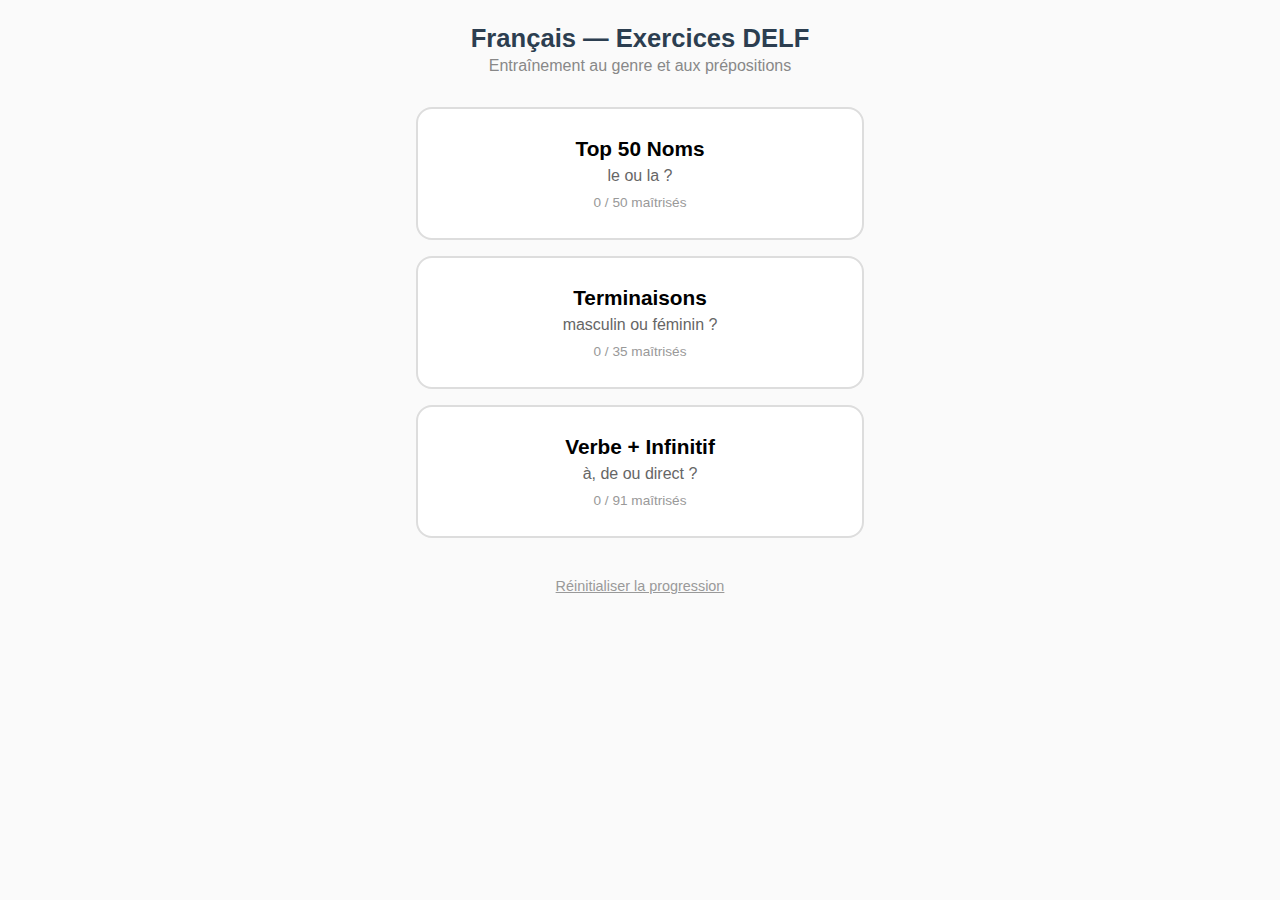
<file: index.html>
<!DOCTYPE html>
<html lang="fr">
<head>
  <meta charset="UTF-8">
  <meta name="viewport" content="width=device-width, initial-scale=1.0">
  <title>Français — Exercices DELF</title>
  <link rel="stylesheet" href="style.css">
</head>
<body>

  <!-- MENU SCREEN -->
  <div id="menu" class="screen active">
    <h1>Français — Exercices DELF</h1>
    <p class="subtitle">Entraînement au genre et aux prépositions</p>

    <div class="menu-cards">
      <button class="menu-card" onclick="startMode('nouns')">
        <span class="menu-card-title">Top 50 Noms</span>
        <span class="menu-card-desc">le ou la ?</span>
        <span class="menu-card-progress" id="nouns-progress">0 / 50 maîtrisés</span>
      </button>

      <button class="menu-card" onclick="startMode('endings')">
        <span class="menu-card-title">Terminaisons</span>
        <span class="menu-card-desc">masculin ou féminin ?</span>
        <span class="menu-card-progress" id="endings-progress">0 / 34 maîtrisés</span>
      </button>

      <button class="menu-card" onclick="startMode('verbs')">
        <span class="menu-card-title">Verbe + Infinitif</span>
        <span class="menu-card-desc">à, de ou direct ?</span>
        <span class="menu-card-progress" id="verbs-progress">0 / 91 maîtrisés</span>
      </button>
    </div>

    <button class="reset-btn" onclick="confirmReset()">Réinitialiser la progression</button>
  </div>

  <!-- PRACTICE SCREEN -->
  <div id="practice" class="screen">
    <div class="practice-header">
      <button class="back-btn" onclick="goToMenu()">&larr; Menu</button>
      <span class="card-counter" id="card-counter"></span>
    </div>
    <div class="progress-bar-container">
      <div class="progress-bar" id="progress-bar"></div>
    </div>

    <!-- Question state -->
    <div id="question-state">
      <div class="card" id="card-prompt"></div>
      <div class="answer-buttons" id="answer-buttons"></div>
    </div>

    <!-- Answer state -->
    <div id="answer-state" class="hidden">
      <div class="card" id="card-answer"></div>
      <div class="answer-footer">
        <label class="mastered-label">
          <input type="checkbox" id="mastered-check">
          <span>J'ai compris !</span>
        </label>
        <button class="next-btn" id="next-btn">Suivant &rarr;</button>
      </div>
    </div>
  </div>

  <!-- COMPLETION SCREEN -->
  <div id="complete" class="screen">
    <div class="complete-content">
      <div class="complete-emoji">&#127881;</div>
      <h2>Bravo !</h2>
      <p id="complete-msg"></p>
      <button class="menu-card" onclick="goToMenu()">Retour au menu</button>
    </div>
  </div>

  <script src="app.js"></script>
</body>
</html>
</file>
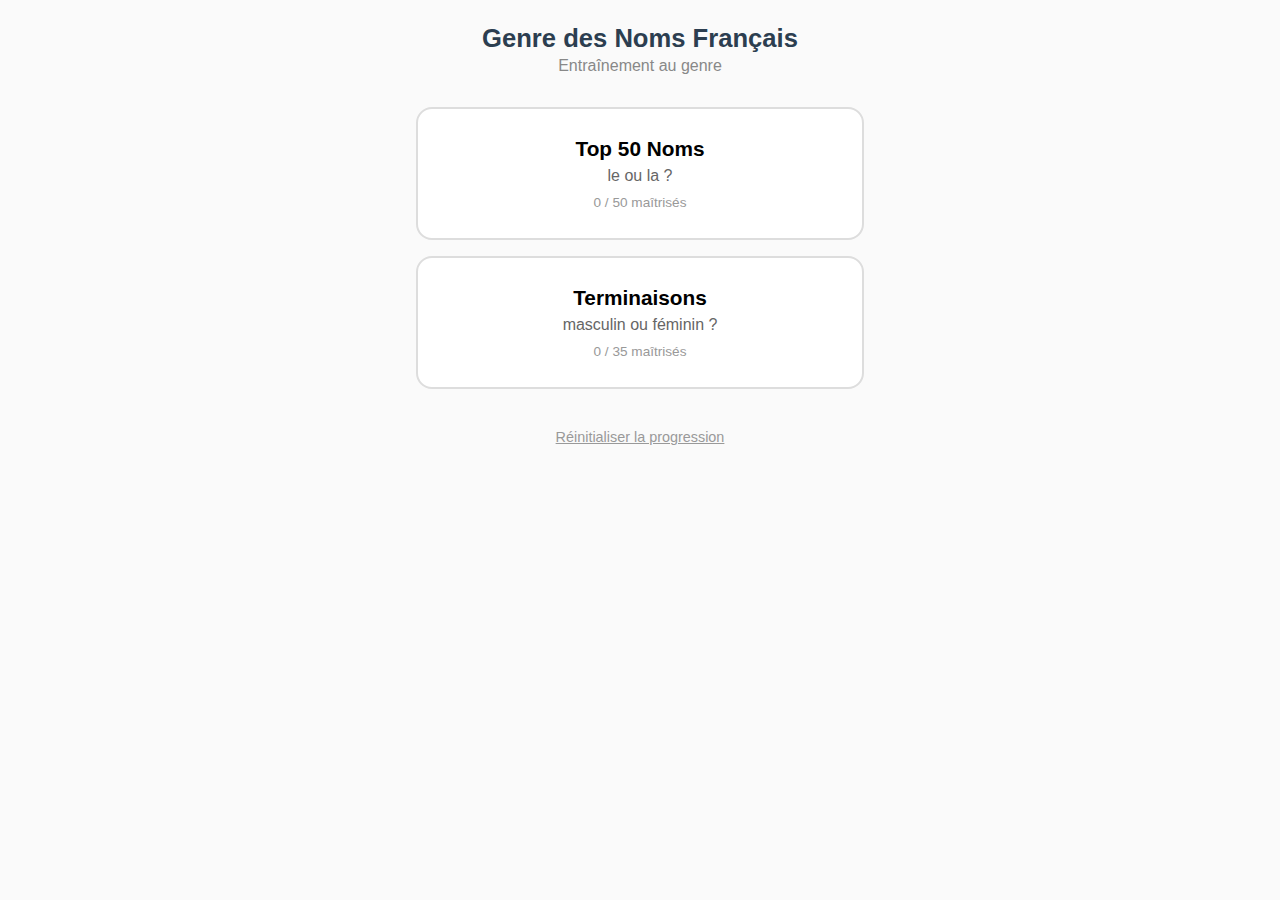
<file: docs/index.html>
<!DOCTYPE html>
<html lang="fr">
<head>
  <meta charset="UTF-8">
  <meta name="viewport" content="width=device-width, initial-scale=1.0">
  <title>Genre des Noms Français</title>
  <link rel="stylesheet" href="style.css">
</head>
<body>

  <!-- MENU SCREEN -->
  <div id="menu" class="screen active">
    <h1>Genre des Noms Français</h1>
    <p class="subtitle">Entraînement au genre</p>

    <div class="menu-cards">
      <button class="menu-card" onclick="startMode('nouns')">
        <span class="menu-card-title">Top 50 Noms</span>
        <span class="menu-card-desc">le ou la ?</span>
        <span class="menu-card-progress" id="nouns-progress">0 / 50 maîtrisés</span>
      </button>

      <button class="menu-card" onclick="startMode('endings')">
        <span class="menu-card-title">Terminaisons</span>
        <span class="menu-card-desc">masculin ou féminin ?</span>
        <span class="menu-card-progress" id="endings-progress">0 / 34 maîtrisés</span>
      </button>
    </div>

    <button class="reset-btn" onclick="confirmReset()">Réinitialiser la progression</button>
  </div>

  <!-- PRACTICE SCREEN -->
  <div id="practice" class="screen">
    <div class="practice-header">
      <button class="back-btn" onclick="goToMenu()">&larr; Menu</button>
      <span class="card-counter" id="card-counter"></span>
    </div>
    <div class="progress-bar-container">
      <div class="progress-bar" id="progress-bar"></div>
    </div>

    <!-- Question state -->
    <div id="question-state">
      <div class="card" id="card-prompt"></div>
      <div class="answer-buttons" id="answer-buttons"></div>
    </div>

    <!-- Answer state -->
    <div id="answer-state" class="hidden">
      <div class="card" id="card-answer"></div>
      <div class="answer-footer">
        <label class="mastered-label">
          <input type="checkbox" id="mastered-check">
          <span>J'ai compris !</span>
        </label>
        <button class="next-btn" id="next-btn">Suivant &rarr;</button>
      </div>
    </div>
  </div>

  <!-- COMPLETION SCREEN -->
  <div id="complete" class="screen">
    <div class="complete-content">
      <div class="complete-emoji">&#127881;</div>
      <h2>Bravo !</h2>
      <p id="complete-msg"></p>
      <button class="menu-card" onclick="goToMenu()">Retour au menu</button>
    </div>
  </div>

  <script src="app.js"></script>
</body>
</html>
</file>
<file: style.css>
*, *::before, *::after {
  box-sizing: border-box;
  margin: 0;
  padding: 0;
}

:root {
  --masc: #1A5276;
  --masc-light: #D6EAF8;
  --fem: #922B21;
  --fem-light: #FADBD8;
  --gray-bg: #F2F3F4;
  --text: #2C3E50;
  --correct-bg: #D5F5E3;
  --incorrect-bg: #FADBD8;
}

body {
  font-family: -apple-system, BlinkMacSystemFont, "Segoe UI", Roboto, Helvetica, Arial, sans-serif;
  color: var(--text);
  background: #FAFAFA;
  min-height: 100dvh;
  -webkit-tap-highlight-color: transparent;
}

.screen {
  display: none;
  max-width: 480px;
  margin: 0 auto;
  padding: 24px 16px;
}

.screen.active {
  display: block;
}

/* ---- MENU ---- */
h1 {
  text-align: center;
  font-size: 1.6rem;
  margin-bottom: 4px;
}

.subtitle {
  text-align: center;
  color: #888;
  margin-bottom: 32px;
}

.menu-cards {
  display: flex;
  flex-direction: column;
  gap: 16px;
  margin-bottom: 40px;
}

.menu-card {
  display: flex;
  flex-direction: column;
  align-items: center;
  gap: 6px;
  background: #fff;
  border: 2px solid #ddd;
  border-radius: 16px;
  padding: 28px 16px;
  cursor: pointer;
  transition: border-color 0.15s, box-shadow 0.15s;
  font-family: inherit;
  width: 100%;
}

.menu-card:hover, .menu-card:focus {
  border-color: var(--masc);
  box-shadow: 0 2px 12px rgba(0,0,0,0.08);
  outline: none;
}

.menu-card-title {
  font-size: 1.3rem;
  font-weight: 700;
}

.menu-card-desc {
  font-size: 1rem;
  color: #666;
}

.menu-card-progress {
  font-size: 0.85rem;
  color: #999;
  margin-top: 4px;
}

.reset-btn {
  display: block;
  margin: 0 auto;
  background: none;
  border: none;
  color: #999;
  font-size: 0.9rem;
  cursor: pointer;
  text-decoration: underline;
  font-family: inherit;
}

.reset-btn:hover {
  color: var(--fem);
}

/* ---- PRACTICE ---- */
.practice-header {
  display: flex;
  justify-content: space-between;
  align-items: center;
  margin-bottom: 8px;
}

.back-btn {
  background: none;
  border: none;
  font-size: 1rem;
  color: var(--masc);
  cursor: pointer;
  font-family: inherit;
  font-weight: 600;
  padding: 4px 0;
}

.card-counter {
  font-size: 0.9rem;
  color: #888;
}

.progress-bar-container {
  height: 6px;
  background: #e0e0e0;
  border-radius: 3px;
  margin-bottom: 32px;
  overflow: hidden;
}

.progress-bar {
  height: 100%;
  background: var(--masc);
  border-radius: 3px;
  transition: width 0.3s;
  width: 0%;
}

.card {
  background: #fff;
  border: 2px solid #ddd;
  border-radius: 16px;
  padding: 32px 20px;
  text-align: center;
  margin-bottom: 24px;
  min-height: 120px;
  display: flex;
  flex-direction: column;
  justify-content: center;
  align-items: center;
  gap: 8px;
}

.card .word {
  font-size: 2rem;
  font-weight: 700;
}

.card .prompt-text {
  font-size: 1.1rem;
  color: #888;
}

.card .answer-word {
  font-size: 1.8rem;
  font-weight: 700;
}

.card .answer-gender {
  font-size: 1.4rem;
  font-weight: 700;
}

.card .answer-hint {
  font-size: 0.95rem;
  color: #555;
  margin-top: 4px;
}

.card .answer-examples {
  font-size: 0.9rem;
  color: #666;
  margin-top: 2px;
}

.card .answer-exceptions {
  font-size: 0.85rem;
  color: #888;
  margin-top: 2px;
  font-style: italic;
}

.card.gender-masc {
  border-color: var(--masc);
  background: var(--masc-light);
}

.card.gender-fem {
  border-color: var(--fem);
  background: var(--fem-light);
}

.card.prep-answer {
  border-color: #4A235A;
  background: #F3ECF7;
}

.card .feedback {
  font-size: 0.85rem;
  font-weight: 700;
  letter-spacing: 0.03em;
  text-transform: uppercase;
  padding: 3px 10px;
  border-radius: 6px;
  margin-bottom: 4px;
  display: inline-block;
}

.card .feedback.correct-text {
  color: #1E8449;
  background: #D5F5E3;
}

.card .feedback.incorrect-text {
  color: #922B21;
  background: #F9E0DE;
}

.answer-buttons {
  display: flex;
  gap: 12px;
}

.answer-btn {
  flex: 1;
  padding: 20px 8px;
  font-size: 1.3rem;
  font-weight: 700;
  border: 3px solid;
  border-radius: 14px;
  cursor: pointer;
  min-height: 80px;
  font-family: inherit;
  transition: transform 0.1s, box-shadow 0.1s;
}

.answer-btn:active {
  transform: scale(0.97);
}

.answer-btn.masc {
  background: var(--masc-light);
  border-color: var(--masc);
  color: var(--masc);
}

.answer-btn.fem {
  background: var(--fem-light);
  border-color: var(--fem);
  color: var(--fem);
}

.answer-btn.masc:hover, .answer-btn.masc:focus {
  box-shadow: 0 2px 12px rgba(26, 82, 118, 0.3);
  outline: none;
}

.answer-btn.fem:hover, .answer-btn.fem:focus {
  box-shadow: 0 2px 12px rgba(146, 43, 33, 0.3);
  outline: none;
}

.answer-btn.prep {
  background: #E8DAEF;
  border-color: #4A235A;
  color: #4A235A;
}

.answer-btn.prep:hover, .answer-btn.prep:focus {
  box-shadow: 0 2px 12px rgba(74, 35, 90, 0.3);
  outline: none;
}

.answer-buttons.three-col {
  display: flex;
  gap: 10px;
}

.answer-buttons.three-col .answer-btn {
  flex: 1;
  font-size: 1.15rem;
  padding: 18px 6px;
  min-height: 72px;
}

.answer-footer {
  display: flex;
  justify-content: space-between;
  align-items: center;
}

.mastered-label {
  display: flex;
  align-items: center;
  gap: 8px;
  font-size: 1rem;
  cursor: pointer;
  user-select: none;
}

.mastered-label input[type="checkbox"] {
  width: 22px;
  height: 22px;
  cursor: pointer;
  accent-color: var(--masc);
}

.next-btn {
  background: var(--masc);
  color: #fff;
  border: none;
  border-radius: 12px;
  padding: 14px 28px;
  font-size: 1.1rem;
  font-weight: 600;
  cursor: pointer;
  font-family: inherit;
  min-height: 52px;
}

.next-btn:hover, .next-btn:focus {
  opacity: 0.9;
  outline: none;
}

.hidden {
  display: none !important;
}

/* ---- COMPLETE ---- */
.complete-content {
  text-align: center;
  padding-top: 60px;
}

.complete-emoji {
  font-size: 4rem;
  margin-bottom: 16px;
}

.complete-content h2 {
  font-size: 2rem;
  margin-bottom: 12px;
}

.complete-content p {
  color: #666;
  margin-bottom: 32px;
  font-size: 1.1rem;
}

.masc-color { color: var(--masc); }
.fem-color { color: var(--fem); }
</file>
<file: docs/style.css>
*, *::before, *::after {
  box-sizing: border-box;
  margin: 0;
  padding: 0;
}

:root {
  --masc: #1A5276;
  --masc-light: #D6EAF8;
  --fem: #922B21;
  --fem-light: #FADBD8;
  --gray-bg: #F2F3F4;
  --text: #2C3E50;
  --correct-bg: #D5F5E3;
  --incorrect-bg: #FADBD8;
}

body {
  font-family: -apple-system, BlinkMacSystemFont, "Segoe UI", Roboto, Helvetica, Arial, sans-serif;
  color: var(--text);
  background: #FAFAFA;
  min-height: 100dvh;
  -webkit-tap-highlight-color: transparent;
}

.screen {
  display: none;
  max-width: 480px;
  margin: 0 auto;
  padding: 24px 16px;
}

.screen.active {
  display: block;
}

/* ---- MENU ---- */
h1 {
  text-align: center;
  font-size: 1.6rem;
  margin-bottom: 4px;
}

.subtitle {
  text-align: center;
  color: #888;
  margin-bottom: 32px;
}

.menu-cards {
  display: flex;
  flex-direction: column;
  gap: 16px;
  margin-bottom: 40px;
}

.menu-card {
  display: flex;
  flex-direction: column;
  align-items: center;
  gap: 6px;
  background: #fff;
  border: 2px solid #ddd;
  border-radius: 16px;
  padding: 28px 16px;
  cursor: pointer;
  transition: border-color 0.15s, box-shadow 0.15s;
  font-family: inherit;
  width: 100%;
}

.menu-card:hover, .menu-card:focus {
  border-color: var(--masc);
  box-shadow: 0 2px 12px rgba(0,0,0,0.08);
  outline: none;
}

.menu-card-title {
  font-size: 1.3rem;
  font-weight: 700;
}

.menu-card-desc {
  font-size: 1rem;
  color: #666;
}

.menu-card-progress {
  font-size: 0.85rem;
  color: #999;
  margin-top: 4px;
}

.reset-btn {
  display: block;
  margin: 0 auto;
  background: none;
  border: none;
  color: #999;
  font-size: 0.9rem;
  cursor: pointer;
  text-decoration: underline;
  font-family: inherit;
}

.reset-btn:hover {
  color: var(--fem);
}

/* ---- PRACTICE ---- */
.practice-header {
  display: flex;
  justify-content: space-between;
  align-items: center;
  margin-bottom: 8px;
}

.back-btn {
  background: none;
  border: none;
  font-size: 1rem;
  color: var(--masc);
  cursor: pointer;
  font-family: inherit;
  font-weight: 600;
  padding: 4px 0;
}

.card-counter {
  font-size: 0.9rem;
  color: #888;
}

.progress-bar-container {
  height: 6px;
  background: #e0e0e0;
  border-radius: 3px;
  margin-bottom: 32px;
  overflow: hidden;
}

.progress-bar {
  height: 100%;
  background: var(--masc);
  border-radius: 3px;
  transition: width 0.3s;
  width: 0%;
}

.card {
  background: #fff;
  border: 2px solid #ddd;
  border-radius: 16px;
  padding: 32px 20px;
  text-align: center;
  margin-bottom: 24px;
  min-height: 120px;
  display: flex;
  flex-direction: column;
  justify-content: center;
  align-items: center;
  gap: 8px;
}

.card .word {
  font-size: 2rem;
  font-weight: 700;
}

.card .prompt-text {
  font-size: 1.1rem;
  color: #888;
}

.card .answer-word {
  font-size: 1.8rem;
  font-weight: 700;
}

.card .answer-gender {
  font-size: 1.4rem;
  font-weight: 700;
}

.card .answer-hint {
  font-size: 0.95rem;
  color: #555;
  margin-top: 4px;
}

.card .answer-examples {
  font-size: 0.9rem;
  color: #666;
  margin-top: 2px;
}

.card .answer-exceptions {
  font-size: 0.85rem;
  color: #888;
  margin-top: 2px;
  font-style: italic;
}

.card.correct {
  border-color: #27AE60;
  background: var(--correct-bg);
}

.card.incorrect {
  border-color: var(--fem);
  background: var(--incorrect-bg);
}

.card .feedback {
  font-size: 0.95rem;
  font-weight: 600;
  margin-bottom: 4px;
}

.card .feedback.correct-text {
  color: #1E8449;
}

.card .feedback.incorrect-text {
  color: var(--fem);
}

.answer-buttons {
  display: flex;
  gap: 12px;
}

.answer-btn {
  flex: 1;
  padding: 20px 8px;
  font-size: 1.3rem;
  font-weight: 700;
  border: 3px solid;
  border-radius: 14px;
  cursor: pointer;
  min-height: 80px;
  font-family: inherit;
  transition: transform 0.1s, box-shadow 0.1s;
}

.answer-btn:active {
  transform: scale(0.97);
}

.answer-btn.masc {
  background: var(--masc-light);
  border-color: var(--masc);
  color: var(--masc);
}

.answer-btn.fem {
  background: var(--fem-light);
  border-color: var(--fem);
  color: var(--fem);
}

.answer-btn.masc:hover, .answer-btn.masc:focus {
  box-shadow: 0 2px 12px rgba(26, 82, 118, 0.3);
  outline: none;
}

.answer-btn.fem:hover, .answer-btn.fem:focus {
  box-shadow: 0 2px 12px rgba(146, 43, 33, 0.3);
  outline: none;
}

.answer-footer {
  display: flex;
  justify-content: space-between;
  align-items: center;
}

.mastered-label {
  display: flex;
  align-items: center;
  gap: 8px;
  font-size: 1rem;
  cursor: pointer;
  user-select: none;
}

.mastered-label input[type="checkbox"] {
  width: 22px;
  height: 22px;
  cursor: pointer;
  accent-color: var(--masc);
}

.next-btn {
  background: var(--masc);
  color: #fff;
  border: none;
  border-radius: 12px;
  padding: 14px 28px;
  font-size: 1.1rem;
  font-weight: 600;
  cursor: pointer;
  font-family: inherit;
  min-height: 52px;
}

.next-btn:hover, .next-btn:focus {
  opacity: 0.9;
  outline: none;
}

.hidden {
  display: none !important;
}

/* ---- COMPLETE ---- */
.complete-content {
  text-align: center;
  padding-top: 60px;
}

.complete-emoji {
  font-size: 4rem;
  margin-bottom: 16px;
}

.complete-content h2 {
  font-size: 2rem;
  margin-bottom: 12px;
}

.complete-content p {
  color: #666;
  margin-bottom: 32px;
  font-size: 1.1rem;
}

.masc-color { color: var(--masc); }
.fem-color { color: var(--fem); }
</file>
